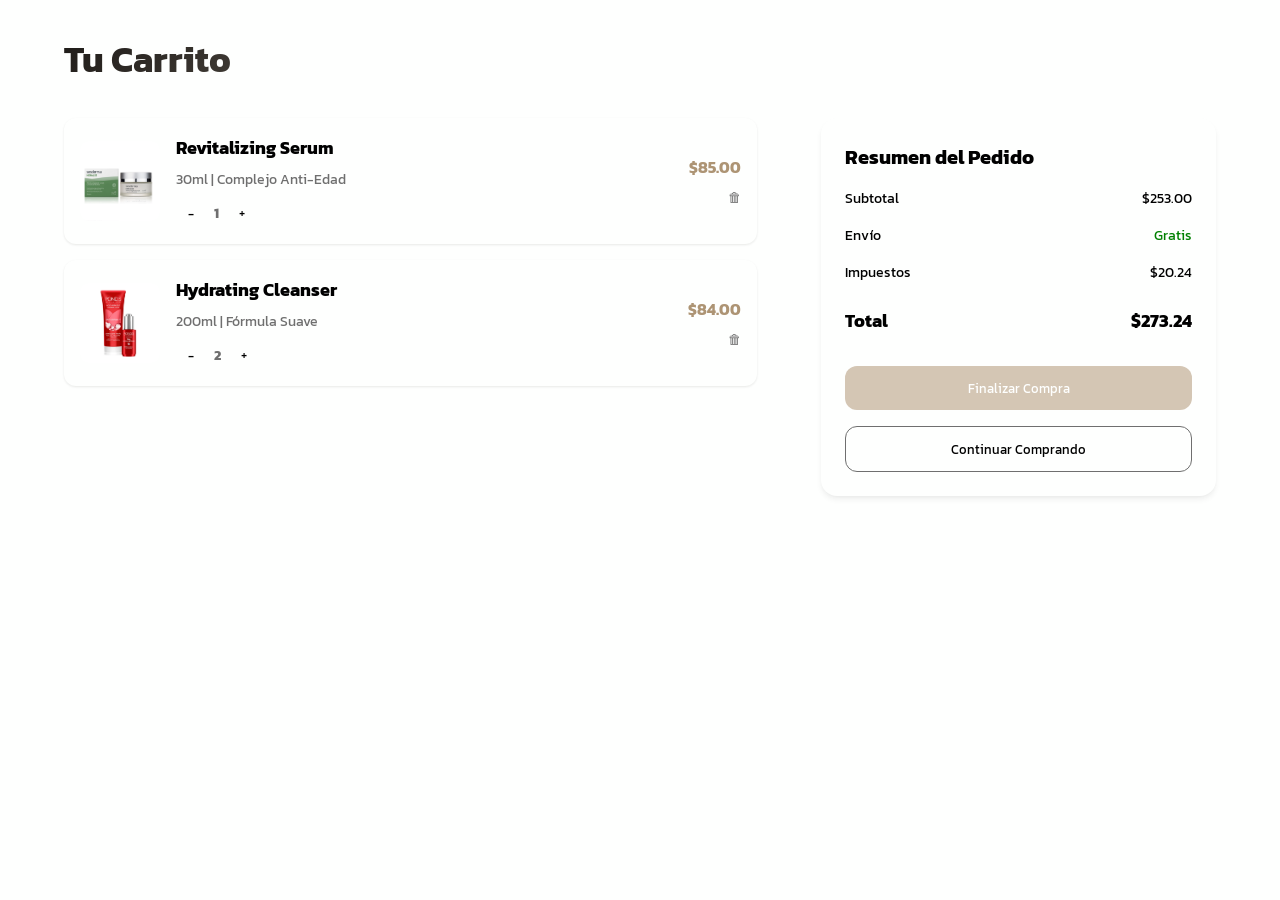
<file: src/pages/cart.html>
<!doctype html>
<html lang="en">
  <head>
    <meta charset="UTF-8" />
    <meta name="viewport" content="width=device-width, initial-scale=1.0" />
    <title>Document</title>
    <link rel="stylesheet" href="../css/index.css">
  </head>
  <body>

    <main class="content__cart-aureaDream">
      <h2 class="titleSecond txtGradient2">Tu Carrito</h2>

      <div class="cart-container">

        <!-- PRODUCTOS -->
        <div class="cart-items">

          <div class="cart-item">
            <img src="../../public/images/40000279_hidraloe_crema_facial_h.webp" class="cart-img" />

            <div class="cart-info">
              <h4>Revitalizing Serum</h4>
              <span>30ml | Complejo Anti-Edad</span>

              <div class="cart-quantity">
                <button class="btn-minus">-</button>
                <span class="quantity">1</span>
                <button class="btn-plus">+</button>
              </div>
            </div>

            <div class="cart-price">
              <span>$85.00</span>
              <button class="btn-delete">🗑</button>
            </div>
          </div>

          <div class="cart-item">
            <img src="../../public/images/antiedadFeatured.webp" class="cart-img" />

            <div class="cart-info">
              <h4>Hydrating Cleanser</h4>
              <span>200ml | Fórmula Suave</span>

              <div class="cart-quantity">
                <button class="btn-minus">-</button>
                <span class="quantity">2</span>
                <button class="btn-plus">+</button>
              </div>
            </div>

            <div class="cart-price">
              <span>$84.00</span>
              <button class="btn-delete">🗑</button>
            </div>
          </div>

        </div>

        <!-- RESUMEN -->
        <aside class="cart-summary">
          <h3>Resumen del Pedido</h3>

          <div class="summary-line">
            <span>Subtotal</span>
            <span id="subtotal">$0.00</span>
          </div>

          <div class="summary-line">
            <span>Envío</span>
            <span class="free">Gratis</span>
          </div>

          <div class="summary-line">
            <span>Impuestos</span>
            <span id="tax">$0.00</span>
          </div>

          <div class="summary-total">
            <span>Total</span>
            <span id="total">$0.00</span>
          </div>

          <button class="btn-primary">Finalizar Compra</button>
          <button class="btn-secondary">Continuar Comprando</button>
        </aside>

      </div>
    </main>

    <!-- SCRIPT -->
    <script>
      const TAX_RATE = 0.08;

      function updateCart() {
        let subtotal = 0;

        document.querySelectorAll(".cart-item").forEach(item => {
          const price = parseFloat(item.querySelector(".cart-price span").innerText.replace("$",""));
          const qty = parseInt(item.querySelector(".quantity").innerText);

          subtotal += price * qty;
        });

        const tax = subtotal * TAX_RATE;
        const total = subtotal + tax;

        document.getElementById("subtotal").innerText = "$" + subtotal.toFixed(2);
        document.getElementById("tax").innerText = "$" + tax.toFixed(2);
        document.getElementById("total").innerText = "$" + total.toFixed(2);
      }

      document.querySelectorAll(".btn-plus").forEach(btn => {
        btn.addEventListener("click", () => {
          let qty = btn.parentElement.querySelector(".quantity");
          qty.innerText = parseInt(qty.innerText) + 1;
          updateCart();
        });
      });

      document.querySelectorAll(".btn-minus").forEach(btn => {
        btn.addEventListener("click", () => {
          let qty = btn.parentElement.querySelector(".quantity");
          if (qty.innerText > 1) {
            qty.innerText = parseInt(qty.innerText) - 1;
            updateCart();
          }
        });
      });

      document.querySelectorAll(".btn-delete").forEach(btn => {
        btn.addEventListener("click", () => {
          btn.closest(".cart-item").remove();
          updateCart();
        });
      });

      updateCart();
    </script>
  </body>
</html>
</file>
<file: src/css/index.css>
@import url("https://fonts.googleapis.com/css2?family=Goldman:wght@400;700&family=Kanit:ital,wght@0,100;0,200;0,300;0,400;0,500;0,600;0,700;0,800;0,900;1,100;1,200;1,300;1,400;1,500;1,600;1,700;1,800;1,900&display=swap");
@import url(/src/css/hero.css);
@import url(/src/css/productFeatured.css);
@import url(/src/css/sellingProduct.css);
@import url(/src/css/routines.css);
@import url(/src/css/footer.css);
@import url(catalogo.css);
@import url(cart.css);

:root {
  /* ===== Colores ===== */
  --ColorBlack: #1e1b18;
  --ColorSoftBlack: #2e2b28;
  --ColorGray: #6f6f6f;
  --ColorSoftGray: #e5e5e5;
  --ColorSoftGrayLigther: #f2f2f2;
  --ColorWhite: #fefffe;
  --ColorGreen: #b3dec1;
  --ColorYellow: #fffd98;
  --ColorRed: #ff3e41;
  --ColorBrowm: #d4c6b4;
  --ColorSoftBrowm: #faebd8c5;
  --ColorBrowmBlack: #ad9474;

  /* Colores semánticos */
  --color-text: var(--ColorBlack);
  --color-text-muted: var(--ColorBrowm);
  --color-bg: var(--ColorWhite);
  --color-bg-alt: var(--ColorGreen);
  --color-accent: var(--ColorGreen);
  --color-error: var(--ColorRed);
  --color-warning: var(--ColorYellow);
  --gradient-1: linear-gradient(45deg, #f2e1cb, #fbbdb2);

  /* ===== Tipografía ===== */
  --ftKanit: "Kanit", sans-serif;
  --ftGoldman: "Goldman", sans-serif;

  --font-size-xs: 0.75rem; /* 12px */
  --font-size-sm: 0.875rem; /* 14px */
  --font-size-base: 1rem; /* 16px */
  --font-size-lg: 1.125rem; /* 18px */
  --font-size-xl: 1.25rem; /* 20px */
  --font-size-2xl: 1.5rem; /* 24px */
  --font-size-3xl: 1.875rem; /* 30px */
  --font-size-4xl: 2.25rem; /* 36px */
  --font-size-5xl: 3rem; /* 48px */
  --font-size-6xl: 4rem; /* 48px */
  --font-size-8xl: 6rem; /* 96px */

  --font-weight-light: 300;
  --font-weight-normal: 400;
  --font-weight-medium: 500;
  --font-weight-semibold: 600;
  --font-weight-bold: 700;

  --line-height-tight: 1.25;
  --line-height-normal: 1.5;
  --line-height-relaxed: 1.75;
  --line-height-loose: 2;

  --letter-spacing-tight: -0.025em;
  --letter-spacing-normal: 0;
  --letter-spacing-wide: 0.025em;

  /* ===== Espaciado ===== */
  --space-0: 0;
  --space-1: 0.25rem; /* 4px */
  --space-2: 0.5rem; /* 8px */
  --space-3: 0.75rem; /* 12px */
  --space-4: 1rem; /* 16px */
  --space-5: 1.25rem; /* 20px */
  --space-6: 1.5rem; /* 24px */
  --space-8: 2rem; /* 32px */
  --space-10: 2.5rem; /* 40px */
  --space-12: 3rem; /* 48px */
  --space-16: 4rem; /* 64px */
  --space-20: 5rem; /* 80px */
  --space-24: 6rem; /* 96px */

  /* ===== Layout ===== */
  --breakpoint-sm: 640px;
  --breakpoint-md: 768px;
  --breakpoint-lg: 1024px;
  --breakpoint-xl: 1280px;

  /* ===== Bordes ===== */

  --radius-none: 0;
  --radius-sm: 4px;
  --radius-md: 8px;
  --radius-lg: 12px;
  --radius-xl: 16px;
  --radius-2xl: 24px;
  --radius-full: 9999px;

  /* ===== Sombras ===== */
  --shadow-xs: 0 1px 2px rgba(30, 27, 24, 0.04);
  --shadow-sm:
    0 1px 3px rgba(30, 27, 24, 0.06), 0 1px 2px rgba(30, 27, 24, 0.04);
  --shadow-md:
    0 4px 6px -1px rgba(30, 27, 24, 0.07), 0 2px 4px -2px rgba(30, 27, 24, 0.05);
  --shadow-lg:
    0 10px 15px -3px rgba(30, 27, 24, 0.08),
    0 4px 6px -4px rgba(30, 27, 24, 0.05);
  --shadow-xl:
    0 20px 25px -5px rgba(30, 27, 24, 0.1),
    0 8px 10px -6px rgba(30, 27, 24, 0.05);

  /* ===== Transiciones ===== */
  --duration-75: 75ms;
  --duration-100: 100ms;
  --duration-150: 150ms;
  --duration-200: 200ms;
  --duration-300: 300ms;
  --duration-500: 500ms;

  --ease-linear: linear;
  --ease-in: cubic-bezier(0.4, 0, 1, 1);
  --ease-out: cubic-bezier(0, 0, 0.2, 1);
  --ease-in-out: cubic-bezier(0.4, 0, 0.2, 1);

  --transition-fast: var(--duration-150) var(--ease-out);
  --transition-base: var(--duration-200) var(--ease-out);
  --transition-slow: var(--duration-300) var(--ease-out);

  /* ===== Opacidad ===== */
  --opacity-disabled: 0.5;
  --opacity-hover: 0.85;
  --opacity-muted: 0.7;
}

* {
  margin: 0;
  padding: 0;
  box-sizing: border-box;
  font-family: var(--ftKanit);
}

html {
  scroll-behavior: smooth;
}

body {
  height: 100%;
  background-color: var(--color-bg);
}

.activeBgHeaderPage {
  background-color: var(--color-bg);
  box-shadow: var(--shadow-lg);
}

.txtGradient {
  background: linear-gradient(
    135deg,
    var(--ColorBrowmBlack),
    var(--ColorBrowm)
  );
  -webkit-background-clip: text;
  background-clip: text;
  color: transparent;
}

.txtGradient2 {
  background: linear-gradient(135deg, var(--ColorBlack), var(--ColorBrowm));
  -webkit-background-clip: text;
  background-clip: text;
  color: transparent;
}

.txtGradient3 {
  background: linear-gradient(
    135deg,
    var(--ColorBlack),
    hsl(30, 11%, 11%, 65%)
  );
  -webkit-background-clip: text;
  background-clip: text;
  color: transparent;
}

.txtClamp {
  display: -webkit-box;
  -webkit-box-orient: vertical;
  line-clamp: 1;
  -webkit-line-clamp: 2;
  overflow: hidden;
}

.titleSecond {
  font-size: var(--font-size-3xl);
}

.content__allJoinAureaCircle {
  width: 100%;
  height: 70vh;
  background-color: var(--ColorSoftBrowm);

  display: flex;
  flex-direction: column;
  justify-content: center;
  align-items: center;
  margin-top: var(--space-16);
  gap: var(--space-6);

  .bx-introductionInfo-joinAureaCircle {
    display: flex;
    flex-direction: column;
    gap: var(--space-4);
    text-align: center;

    .titleSecond {
      font-size: var(--font-size-4xl);
      font-family: var(--ftGoldman);
    }

    .txt {
      font-size: var(--font-size-xl);
    }
  }

  .contain-inputsJoinAureaCircle {
    display: flex;
    align-items: center;
    gap: var(--space-1);

    #inputJoinAureaDream {
      background-color: var(--color-bg);
      width: 390px;
      height: 45px;
      border-radius: 999px;
      text-indent: 1rem;
    }

    .bx-btnJoinAureaDream {
      width: 120px;
      height: 45px;
      background-color: var(--ColorBlack);
      border-radius: 999px;
      color: var(--color-bg);
      display: flex;
      align-items: center;
      justify-content: center;
      cursor: pointer;
      transition: var(--transition-base);

      .bx-inputsJoinAureaCircle {
        font-size: var(--font-size-sm);
        text-transform: uppercase;
        font-family: var(--ftKanit) !important;
        cursor: pointer;
      }

      &:hover {
        background-color: var(--ColorSoftBlack);
      }
    }
  }

  .txtSubscript {
    font-size: var(--font-size-xs);
    letter-spacing: 0.3px;
    color: var(--ColorGray);
  }
}

.bx-iconMenuHamburguese {
  display: none !important;
}

.bx-x {
  display: none !important;
}

.bx-iconMenuHamburguese.activeMenuBox {
  .bx-x {
    display: block;
  }

  .bx-menu {
    display: none;
  }
}

.navbarPage-aureaDream {
  display: flex;
  align-items: center;
  gap: var(--space-8);

  .itemsNavbar {
    position: relative;
    font-size: var(--font-size-lg);
    color: var(--ColorBlack);
    transition: var(--transition-slow);

    &::before {
      content: "";
      position: absolute;
      width: 0;
      height: 3px;
      background-color: var(--ColorBrowm);
      left: 0;
      bottom: -1.6rem;
      transition: var(--transition-slow);
      user-select: none;
      pointer-events: none;
    }

    &:hover {
      color: var(--ColorBrowm);

      &::before {
        width: 100%;
      }
    }
  }

  .activeNavbar {
    color: var(--ColorBrowmBlack) !important;

    &::before {
      width: 100%;
      background-color: var(--ColorBrowmBlack) !important ;
    }
  }
}

/*QUERY JOIN AUREA CIRCLE SECTION*/
@media (max-width: 768px) {
  .bx-x {
    display: block !important;
  }

  .bx-iconMenuHamburguese {
    display: block !important;
  }

  .content__allJoinAureaCircle {
    padding: 0 var(--space-6);

    .bx-introductionInfo-joinAureaCircle {
      .txt {
        font-size: var(--font-size-base);
        width: 45ch;
      }
    }

    .contain-inputsJoinAureaCircle {
      margin-top: 1.5rem;
    }
  }
}

@media (max-width: 376px) {
  .content__allJoinAureaCircle {
    padding: var(--space-8) var(--space-4);

    .bx-introductionInfo-joinAureaCircle {
      width: 100%;

      .txt {
        width: 100%;
      }
    }

    .contain-inputsJoinAureaCircle {
      width: 100%;
      flex-direction: column;
      gap: var(--space-4);

      #inputJoinAureaDream {
        width: 100%;
      }

      .bx-btnJoinAureaDream {
        width: 100%;
      }
    }

    .txtSubscript {
      text-align: center;
    }
  }
}
</file>
